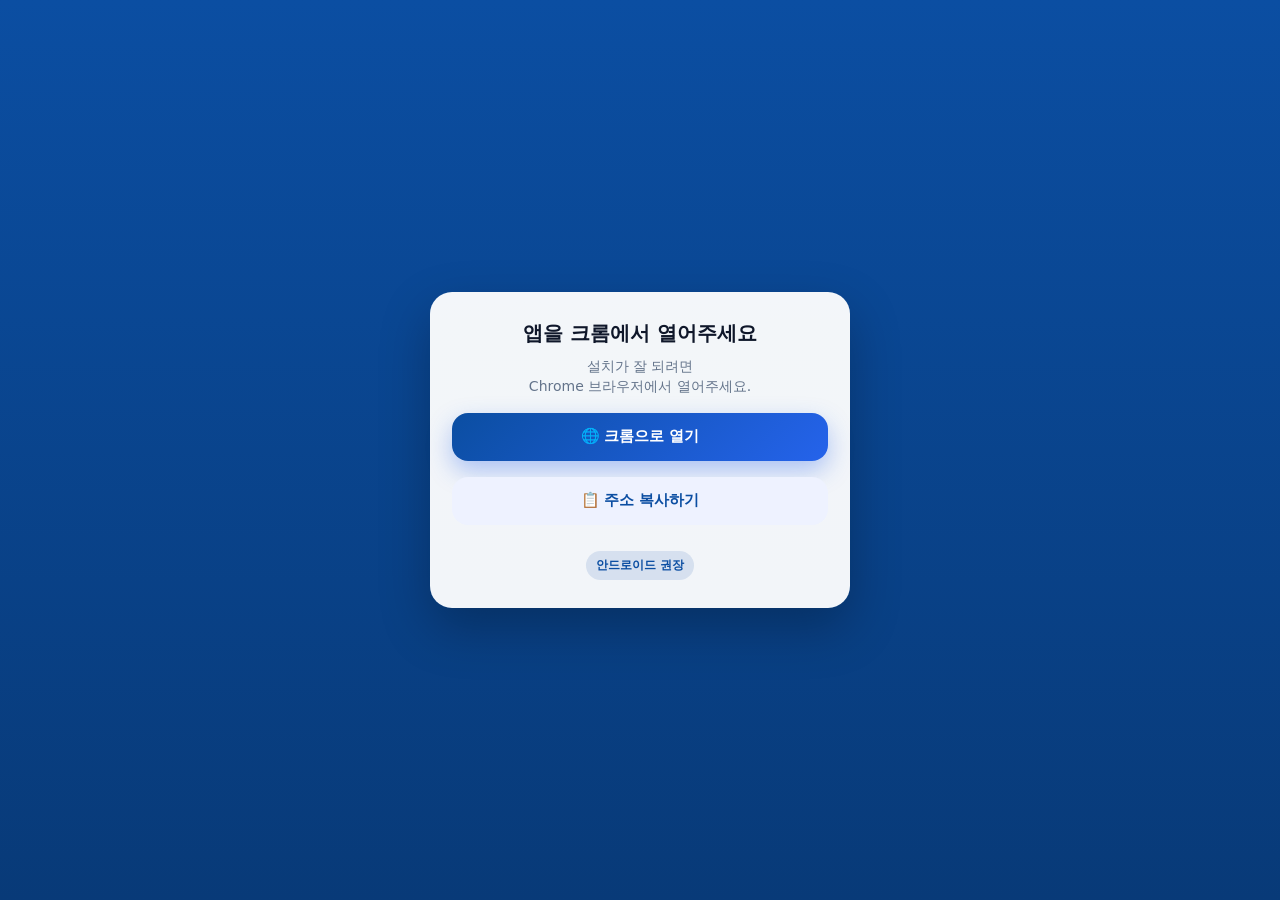
<file: go.html>
<!doctype html>
<html lang="ko">
<head>
<meta charset="utf-8">
<meta name="viewport" content="width=device-width, initial-scale=1">
<title>앱 열기</title>

<style>
:root{
  --blue:#0b4ea2;
  --blue2:#083a78;
  --card:#ffffff;
  --text:#0f172a;
  --muted:#64748b;
  --radius:22px;
}
*{box-sizing:border-box}
body{
  margin:0;
  min-height:100vh;
  display:flex;
  align-items:center;
  justify-content:center;
  font-family:system-ui,-apple-system,"Noto Sans KR",sans-serif;
  background:linear-gradient(180deg,var(--blue) 0%,var(--blue2) 100%);
}
.card{
  width:min(420px,92vw);
  background:rgba(255,255,255,.95);
  border-radius:var(--radius);
  padding:28px 22px;
  text-align:center;
  box-shadow:0 20px 50px rgba(0,0,0,.25);
}
.title{font-size:20px;font-weight:900;color:var(--text);}
.desc{margin-top:10px;font-size:14px;color:var(--muted);line-height:1.4;}
.btn{
  width:100%;height:48px;border:none;border-radius:16px;
  font-size:15px;font-weight:900;margin-top:16px;cursor:pointer;
}
.btn.primary{
  background:linear-gradient(135deg,var(--blue),#2563eb);
  color:#fff;box-shadow:0 10px 25px rgba(37,99,235,.35);
}
.btn.ghost{background:#eef2ff;color:var(--blue);}
.notice{margin-top:14px;font-size:12px;color:#475569;line-height:1.4;}
.badge{
  display:inline-block;margin-top:12px;padding:6px 10px;
  font-size:12px;font-weight:700;border-radius:999px;
  background:rgba(11,78,162,.12);color:var(--blue);
}
</style>
</head>

<body>

<div class="card">
  <div class="title">앱을 크롬에서 열어주세요</div>

  <div class="desc">
    설치가 잘 되려면<br>
    Chrome 브라우저에서 열어주세요.
  </div>

  <button class="btn primary" onclick="openInChrome()">
    🌐 크롬으로 열기
  </button>

  <button class="btn ghost" onclick="copyAddress()">
    📋 주소 복사하기
  </button>

  <div class="notice" id="browserNotice"></div>
  <div class="badge">안드로이드 권장</div>
</div>

<script>
const APP_URL = "https://bplions.khanreal.kr/";

/* ---------- 주소 복사 ---------- */
function copyAddress(){
  if(navigator.clipboard && window.isSecureContext){
    navigator.clipboard.writeText(APP_URL)
      .then(()=> alert("주소가 복사되었습니다.\n크롬을 열고 붙여넣기 해주세요."))
      .catch(()=> fallbackCopy());
  }else{
    fallbackCopy();
  }
}

function fallbackCopy(){
  try{
    const ta=document.createElement("textarea");
    ta.value=APP_URL;
    ta.style.position="fixed";
    ta.style.left="-9999px";
    document.body.appendChild(ta);
    ta.select();
    document.execCommand("copy");
    document.body.removeChild(ta);
    alert("주소가 복사되었습니다.\n크롬을 열고 붙여넣기 해주세요.");
  }catch(e){
    alert("복사가 차단되었습니다.\n주소를 길게 눌러 복사하세요:\n\n"+APP_URL);
  }
}

/* ---------- 크롬 실행 ---------- */
function openInChrome(){
  const ua = navigator.userAgent;

  // PC 테스트 방지
  if(!/Android/i.test(ua)){
    alert("PC에서는 크롬 앱 실행 테스트가 안됩니다.\n안드로이드에서 테스트하세요.");
    return;
  }

  if(/iPhone|iPad|iPod/i.test(ua)){
    alert("아이폰은 사파리에서 열어주세요.\n공유 → 홈 화면에 추가");
    return;
  }

  alert("크롬 실행을 시도합니다.");

  const u = new URL(APP_URL);
  const hostPath = u.host + u.pathname + u.search;
  const fallback = encodeURIComponent(APP_URL);

  location.href =
    "intent://" + hostPath +
    "#Intent;scheme=https;" +
    "package=com.android.chrome;" +
    "action=android.intent.action.VIEW;" +
    "category=android.intent.category.BROWSABLE;" +
    "S.browser_fallback_url=" + fallback + ";" +
    "end";

  setTimeout(()=>{
    alert("자동으로 열리지 않으면\n1) 상단 메뉴 → 다른 브라우저로 열기\n2) 또는 주소 복사 후 크롬에 붙여넣기");
  },900);
}

/* ---------- 인앱 감지 ---------- */
(function detectInApp(){
  const ua = navigator.userAgent;
  const notice = document.getElementById("browserNotice");

  if(/KAKAOTALK/i.test(ua)){
    notice.innerHTML =
      "📌 카카오톡에서 열렸습니다.<br>우측 상단 ⋮ → <b>다른 브라우저로 열기</b>";
  }
  else if(/NAVER|Band/i.test(ua)){
    notice.innerHTML =
      "📌 밴드 인앱브라우저입니다.<br>상단 메뉴 → <b>외부 브라우저로 열기</b>";
  }
})();
</script>

</body>
</html>
</file>
